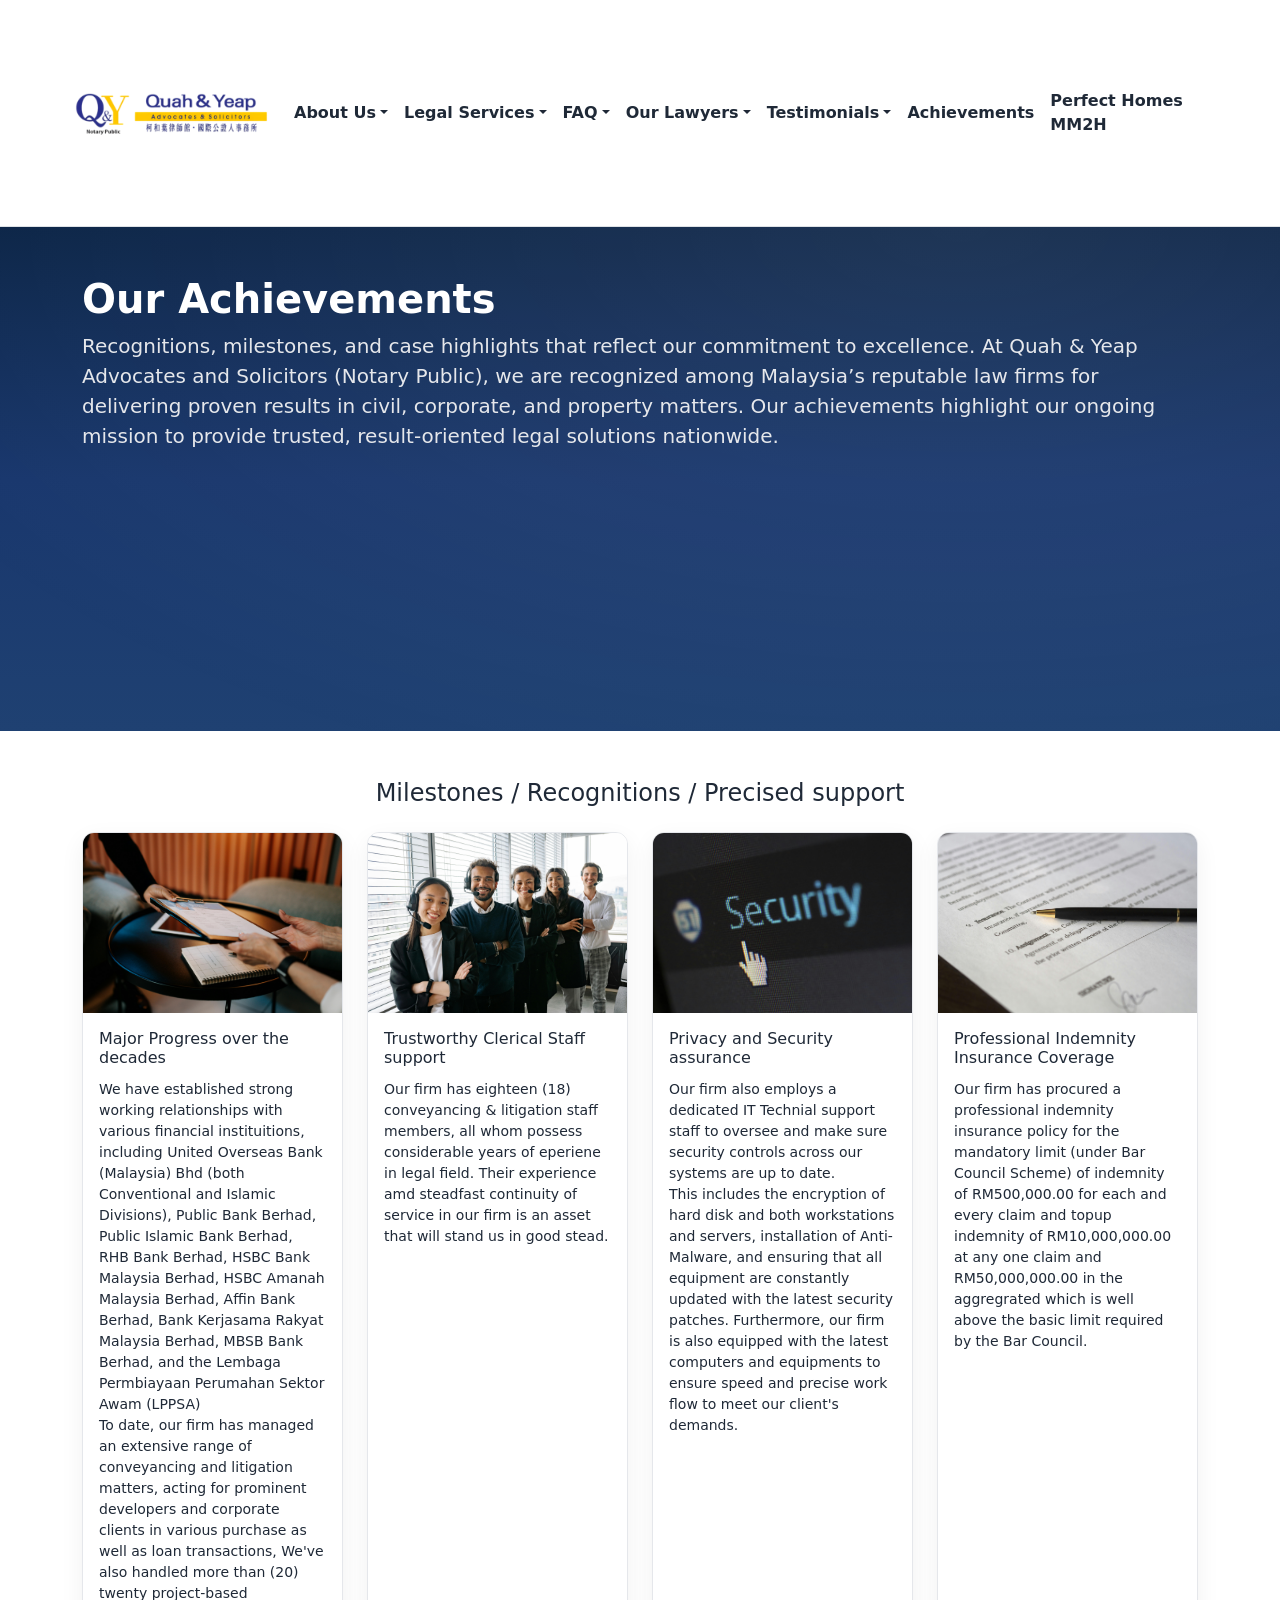
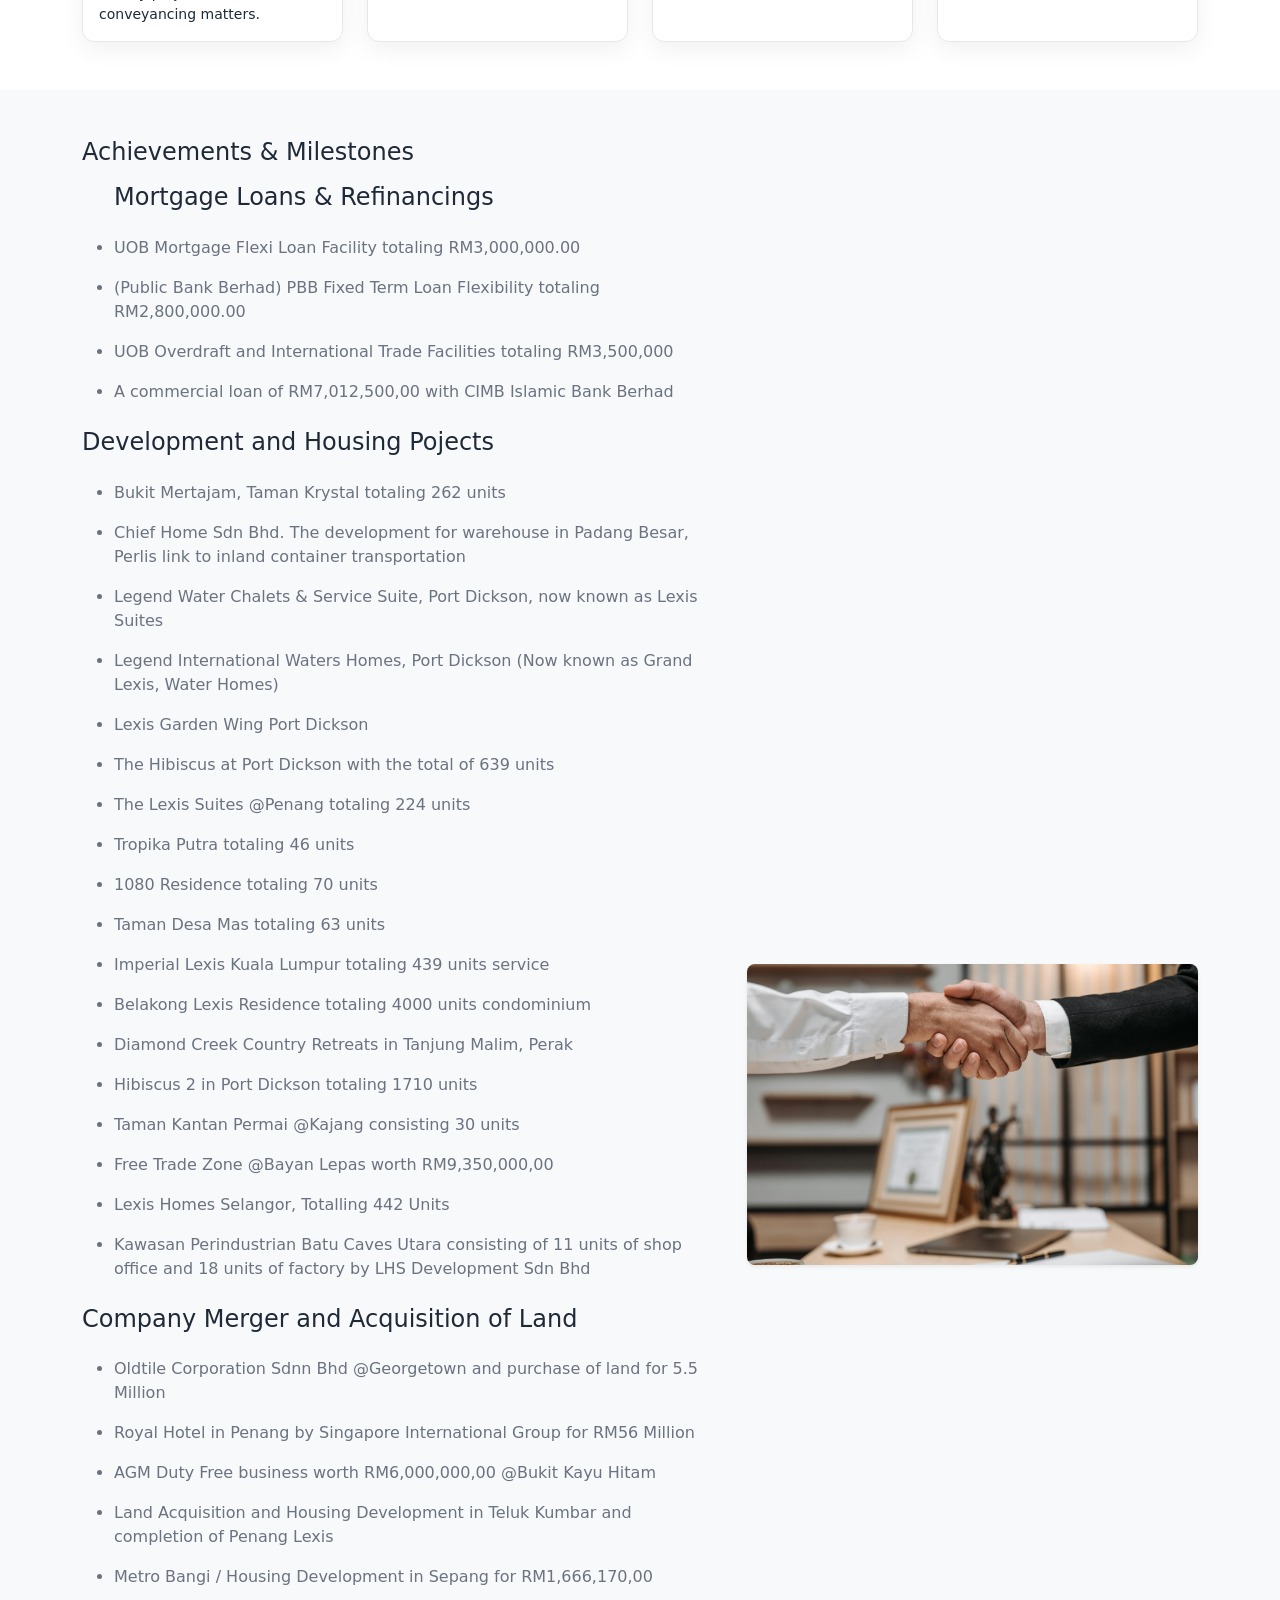
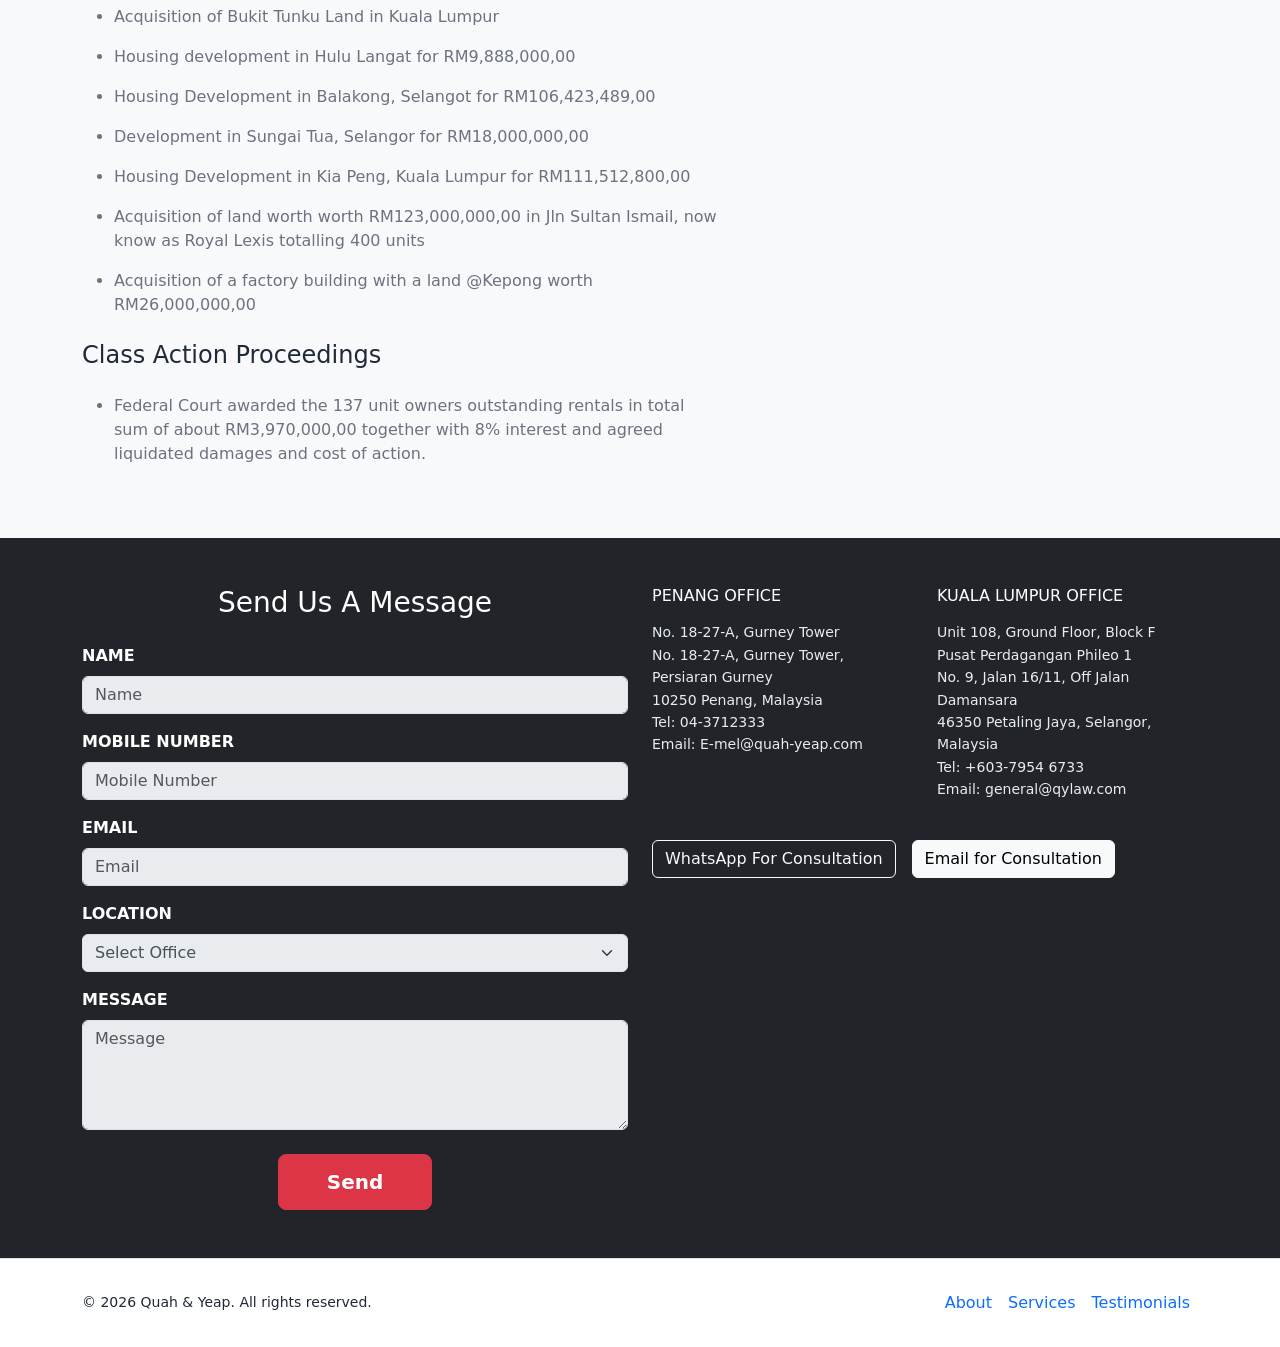
<file: achievements.html>
<!DOCTYPE html>
<html lang="en">
	<head>
		<meta charset="UTF-8">
		<meta name="viewport" content="width=device-width, initial-scale=1">
		<title>Quah and Yeap Advocates and Solicitors (Notary Public)</title>
		<meta name="description" content="Achievements and legal milestones by Quah & Yeap Advocates and Solicitors (Notary Public) – Malaysia's trusted law firm.">
		<link href="https://cdn.jsdelivr.net/npm/bootstrap@5.3.3/dist/css/bootstrap.min.css" rel="stylesheet" integrity="sha384-QWTKZyjpPEjISv5WaRU9OFeRpok6YctnYmDr5pNlyT2bRjXh0JMhjY6hW+ALEwIH" crossorigin="anonymous">
		<link rel="stylesheet" href="style.css">
	</head>
	<body>
		<header class="topbar border-bottom bg-white">
			<nav class="container navbar navbar-expand-lg" aria-label="Primary Navigation">
				<a class="navbar-brand d-flex align-items-center gap-2" href="index.html#home" aria-label="Homepage">
					<img src="Img/QnY Logo Upscaled 3.png" alt="Quah & Yeap Advocates and Solicitors Logo" width="200" height="200" loading="lazy">
				</a>
				<button class="navbar-toggler" type="button" data-bs-toggle="collapse" data-bs-target="#navMain" aria-controls="navMain" aria-expanded="false" aria-label="Toggle navigation">
					<span class="navbar-toggler-icon"></span>
				</button>
				<div class="collapse navbar-collapse" id="navMain">
					<ul class="navbar-nav ms-auto align-items-lg-center">
						<li class="nav-item dropdown">
							<a class="nav-link dropdown-toggle" href="#about" role="button" data-bs-toggle="dropdown" aria-expanded="false"><strong data-i18n="nav.about">About Us</strong></a>
							<ul class="dropdown-menu">
								<li><a class="dropdown-item" href="#about" data-i18n="nav.overview">Overview</a></li>
								<li><a class="dropdown-item" href="#values" data-i18n="nav.values">Our Values</a></li>
							</ul>
						</li>
						<li class="nav-item dropdown">
							<a class="nav-link dropdown-toggle" href="#services" role="button" data-bs-toggle="dropdown" aria-expanded="false"><strong data-i18n="nav.services">Legal Services</strong></a>
						</li>
						<li class="nav-item dropdown">
							<a class="nav-link dropdown-toggle" href="#faq" role="button" data-bs-toggle="dropdown" aria-expanded="false"><strong data-i18n="nav.faq">FAQ</strong></a>
							<ul class="dropdown-menu">
							</ul>
						</li>
						<li class="nav-item dropdown">
							<a class="nav-link dropdown-toggle" href="#lawyers" role="button" data-bs-toggle="dropdown" aria-expanded="false"><strong data-i18n="nav.lawyers">Our Lawyers</strong></a>
							<ul class="dropdown-menu">
								<li><a class="dropdown-item" href="#why-us" data-i18n="nav.why-us">Why Choose Us</a></li>
								<li><a class="dropdown-item" href="#lawyers" data-i18n="nav.profiles">Profiles</a></li>
							</ul>
						</li>
						<li class="nav-item dropdown">
							<a class="nav-link dropdown-toggle" href="#testimonials" role="button" data-bs-toggle="dropdown" aria-expanded="false"><strong data-i18n="nav.testimonials">Testimonials</strong></a>
						</li>
						<li class="nav-item dropdown">
							<a class="nav-link" href="achievements.html"><strong data-i18n="nav.achievements">Achievements</strong></a>
						</li>
						<li class="nav-item">
							<a class="nav-link" href="https://www.mm2hmalaysia.com.my/" target="_blank" rel="noopener noreferrer">
								<strong data-i18n="nav.Perfect Homes MM2H">Perfect Homes MM2H</strong>
							</a>
						</li>
					
					</ul>
				</div>
			</nav>
		</header>

		<main>
			<section class="hero-banner text-white position-relative">
				<div class="container py-5">
					<div class="row align-items-center g-4">
						<div class="col-12">
						<h1 class="display-6 fw-semibold fade-in" data-i18n="hero.title">Our Achievements</h1>
						<p class="lead fade-in" data-i18n="hero.desc">Recognitions, milestones, and case highlights that reflect our commitment to excellence.
								At <strong>Quah & Yeap Advocates and Solicitors (Notary Public)</strong>, we are recognized among Malaysia’s reputable law firms for delivering proven results in civil, corporate, and property matters. Our achievements highlight our ongoing mission to provide trusted, result-oriented legal solutions nationwide.</p>
						</div>
					</div>
				</div>
				<div class="hero-overlay"></div>
			</section>

			<section class="py-5 bg-white" aria-label="Achievement highlights">
				<div class="container">
					<h2 class="h4 text-center mb-4" data-i18n="section.title">Milestones / Recognitions / Precised support</h2>
					<div class="row g-4">
						<div class="col-12 col-md-6 col-lg-3">
							<article class="service-card h-100 fade-in">
								<img src="Img/Major progress over the decades.jpg" class="service-img" alt="Legal services and achievements imagery" loading="lazy">
								<div class="p-3">
						<h3 class="h6 mb-1" data-i18n="award.1">Major Progress over the decades</h3>
									<p class="mb-0 small">We have established strong working relationships with various financial instituitions, including United Overseas Bank (Malaysia) Bhd (both Conventional and Islamic Divisions), Public Bank Berhad, Public Islamic Bank Berhad, RHB Bank Berhad, HSBC Bank Malaysia Berhad, HSBC Amanah Malaysia Berhad, Affin Bank Berhad, Bank Kerjasama Rakyat Malaysia Berhad, MBSB Bank Berhad, and the Lembaga Permbiayaan Perumahan Sektor Awam (LPPSA)
									<br> To date, our firm has managed an extensive range of conveyancing and litigation matters, acting for prominent developers and corporate clients in various purchase as well as loan transactions, We've also handled more than (20) twenty project-based conveyancing matters. 	
									</p>
								</div>
							</article>
						</div>
						<div class="col-12 col-md-6 col-lg-3">
							<article class="service-card h-100 fade-in">
								<img src="Img/clerical staff support.jpg" class="service-img" alt="Development and housing projects achievements" loading="lazy">
								<div class="p-3">
						<h3 class="h6 mb-1" data-i18n="award.2">Trustworthy Clerical Staff support</h3>
									<p class="mb-0 small">Our firm has eighteen (18) conveyancing & litigation staff members, all whom possess considerable years of eperiene in legal field. Their experience amd steadfast continuity of service in our firm is an asset that will stand us in good stead.</p>
								</div>
							</article>
						</div>
						<div class="col-12 col-md-6 col-lg-3">
							<article class="service-card h-100 fade-in">
								<img src="Img/Security.jpg" class="service-img" alt="Company merger and acquisition achievements" loading="lazy">
								<div class="p-3">
						<h3 class="h6 mb-1" data-i18n="award.3">Privacy and Security assurance</h3>
									<p class="mb-0 small">Our firm also employs a dedicated IT Technial support staff to oversee and make sure security controls across our systems are up to date.<br>This includes the encryption of hard disk and both workstations and servers, installation of Anti-Malware, and ensuring that all equipment are constantly updated with the latest security patches. Furthermore, our firm is also equipped with the latest computers and equipments to ensure speed and precise work flow to meet our client's demands. </p>
								</div>
							</article>
						</div>
						<div class="col-12 col-md-6 col-lg-3">
							<article class="service-card h-100 fade-in">
								<img src="Img/professional indemnity insurance.jpg" class="service-img" alt="Class action proceedings and legal achievements" loading="lazy">
								<div class="p-3">
						<h3 class="h6 mb-1" data-i18n="award.4">Professional Indemnity Insurance Coverage</h3>
									<p class="mb-0 small">Our firm has procured a professional indemnity insurance policy for the mandatory limit (under Bar Council Scheme) of indemnity of RM500,000.00 for each and every claim and topup indemnity of RM10,000,000.00 at any one claim and RM50,000,000.00 in the aggregrated which is well above the basic limit required by the Bar Council.</p>
								</div>
							</article>
						</div>
					</div>
				</div>
			</section>

			<section class="py-5 bg-light" aria-label="Achievements & Milestones">
				<div class="container">
					<div class="row g-4 align-items-center">
						<div class="col-md-7">
							<h2 class="h4 mb-3">Achievements & Milestones</h2>
							<ul class="space-list">
							<h3 class="h4 mb-3">Mortgage Loans & Refinancings</h3>
								<li>UOB Mortgage Flexi Loan Facility totaling RM3,000,000.00</li>
                                <li>(Public Bank Berhad) PBB Fixed Term Loan Flexibility totaling RM2,800,000.00</li>
								<li>UOB Overdraft and International Trade Facilities totaling RM3,500,000</li>
                                <li>A commercial loan of RM7,012,500,00 with CIMB Islamic Bank Berhad</li>
							</ul>
							<h4 class="h4 mb-3">Development and Housing Pojects</h4>
							<ul class="space-list">
								<li>Bukit Mertajam, Taman Krystal totaling 262 units</li>
								<li>Chief Home Sdn Bhd. The development for warehouse in Padang Besar, Perlis link to inland container transportation</li>
								<li>Legend Water Chalets & Service Suite, Port Dickson, now known as Lexis Suites</li>
                                <li>Legend International Waters Homes, Port Dickson (Now known as Grand Lexis, Water Homes)</li>
                                <li>Lexis Garden Wing Port Dickson</li>
                                <li>The Hibiscus at Port Dickson with the total of 639 units</li>
                                <li>The Lexis Suites @Penang totaling 224 units</li>
                                <li>Tropika Putra totaling 46 units</li>
								<li>1080 Residence totaling 70 units</li>
                                <li>Taman Desa Mas totaling 63 units</li>
								<li>Imperial Lexis Kuala Lumpur totaling 439 units service</li>
                                <li>Belakong Lexis Residence totaling 4000 units condominium</li>
								<li>Diamond Creek Country Retreats in Tanjung Malim, Perak</li>
								<li>Hibiscus 2 in Port Dickson  totaling 1710 units</li>
								<li>Taman Kantan Permai @Kajang consisting 30 units</li>
								<li>Free Trade Zone @Bayan Lepas worth RM9,350,000,00</li>
								<li>Lexis Homes Selangor, Totalling 442 Units</li>
								<li>Kawasan Perindustrian Batu Caves Utara consisting of 11 units of shop office and 18 units of factory by LHS Development Sdn Bhd</li>
							</ul>
							<h5 class="h4 mb-3">Company Merger and Acquisition of Land</h5>
							<ul class="space-list">
								<li>Oldtile Corporation Sdnn Bhd @Georgetown and purchase of land for 5.5 Million</li>
								<li>Royal Hotel in Penang by Singapore International Group for RM56 Million</li>
								<li>AGM Duty Free business worth RM6,000,000,00 @Bukit Kayu Hitam</li>
								<li>Land Acquisition and Housing Development in Teluk Kumbar and completion of Penang Lexis</li>
								<li>Metro Bangi / Housing Development in Sepang for RM1,666,170,00</li>
								<li>Acquisition of Bukit Tunku Land in Kuala Lumpur</li>
								<li>Housing development in Hulu Langat for RM9,888,000,00</li>
								<li>Housing Development in Balakong, Selangot for RM106,423,489,00</li>
								<li>Development in Sungai Tua, Selangor for RM18,000,000,00</li>
								<li>Housing Development in Kia Peng, Kuala Lumpur for RM111,512,800,00</li>
								<li>Acquisition of land worth worth RM123,000,000,00 in Jln Sultan Ismail, now know as Royal Lexis totalling 400 units</li>
								<li>Acquisition of a factory building with a land @Kepong worth RM26,000,000,00</li>
							</ul>
							<h6 class="h4 mb-3">Class Action Proceedings</h6>
							<ul class="space-list">
								<li>Federal Court awarded the 137 unit owners outstanding rentals in total sum of about RM3,970,000,00 together with 8% interest and agreed liquidated damages and cost of action. </li>
						</div>
						<div class="col-md-5 text-center">
							<img src="Img/Lawfirm_shakehands.jpg" class="img-fluid rounded-3 shadow-sm" alt="Quah & Yeap law firm team achievements and milestones" loading="lazy">
						</div>
					</div>
				</div>
			</section>
		</main>

		<section class="cta-section bg-dark text-white" id="contact" aria-label="Contact form">
			<div class="container py-5">
				<div class="row g-4">
					<div class="col-12 col-lg-6">
						<h3 class="h3 mb-4 text-center">Send Us A Message</h3>
						<form class="contact-form" id="contactForm">
							<div class="mb-3">
								<label for="name" class="form-label">NAME</label>
								<input type="text" class="form-control" id="name" placeholder="Name" required aria-required="true">
							</div>
							<div class="mb-3">
								<label for="mobile" class="form-label">MOBILE NUMBER</label>
								<input type="tel" class="form-control" id="mobile" placeholder="Mobile Number" required aria-required="true">
							</div>
							<div class="mb-3">
								<label for="email" class="form-label">EMAIL</label>
								<input type="email" class="form-control" id="email" placeholder="Email" required aria-required="true">
							</div>
							<div class="mb-3">
								<label for="location" class="form-label">LOCATION</label>
								<select class="form-select" id="location" required aria-required="true">
									<option value="">Select Office</option>
									<option value="penang">Penang Office</option>
									<option value="kl">Kuala Lumpur Office</option>
								</select>
							</div>
							<div class="mb-4">
								<label for="message" class="form-label">MESSAGE</label>
								<textarea class="form-control" id="message" rows="4" placeholder="Message" required aria-required="true"></textarea>
							</div>
							<div class="text-center">
								<button type="submit" class="btn btn-danger btn-lg px-5" aria-label="Send message">Send</button>
							</div>
						</form>
					</div>
					<div class="col-12 col-lg-6">
						<div class="address-panel">
							<div class="row g-4">
								<div class="col-12 col-md-6">
									<h4 class="h6 mb-3">PENANG OFFICE</h4>
									<address class="small mb-3">
										No. 18-27-A, Gurney Tower<br>
										No. 18-27-A, Gurney Tower, Persiaran Gurney<br>
										10250 Penang, Malaysia<br>
										Tel: 04-3712333<br>
										Email: E-mel@quah-yeap.com
									</address>
								</div>
								<div class="col-12 col-md-6">
									<h4 class="h6 mb-3">KUALA LUMPUR OFFICE</h4>
									<address class="small mb-3">
										Unit 108, Ground Floor, Block F<br>
										Pusat Perdagangan Phileo 1<br>
										No. 9, Jalan 16/11, Off Jalan Damansara<br>
										46350 Petaling Jaya, Selangor, Malaysia<br>
										Tel: +603-7954 6733<br>
										Email: general@qylaw.com
									</address>
								</div>
							</div>
							<div class="text-center mt-4">
								<div class="d-flex gap-3 justify-content">
									<a class="btn btn-outline-light" href="https://wa.me/60123456789" target="_blank" rel="noopener" aria-label="Chat on WhatsApp">WhatsApp For Consultation</a>
									<a class="btn btn-light" href="mailto:general@qylaw.com" aria-label="Send email">Email for Consultation</a>
								</div>
							</div>
						</div>
					</div>
				</div>
			</div>
		</section>

		<footer class="site-footer border-top bg-white" aria-label="Footer">
			<div class="container py-4 d-flex flex-column flex-lg-row justify-content-between align-items-center gap-3">
				<p class="mb-0 small">© <span id="year"></span> Quah & Yeap. All rights reserved.</p>
				<ul class="nav">
					<li class="nav-item"><a class="nav-link px-2" href="index.html#about">About</a></li>
					<li class="nav-item"><a class="nav-link px-2" href="index.html#services">Services</a></li>
					<li class="nav-item"><a class="nav-link px-2" href="index.html#testimonials">Testimonials</a></li>
				</ul>
			</div>
		</footer>

		<script src="https://cdn.jsdelivr.net/npm/bootstrap@5.3.3/dist/js/bootstrap.bundle.min.js" integrity="sha384-YvpcrYf0tY3lHB60NNkmXc5s9fDVZLESaAA55NDzOxhy9GkcIdslK1eN7N6jIeHz" crossorigin="anonymous"></script>
		<script src="script.js" defer></script>
		<script>
			document.getElementById("year").textContent = new Date().getFullYear();
		</script>
		<!-- Language selector removed for achievements.html during edits. Re-add when ready. -->
	</body>
</file>
<file: style.css>
/* ==========================================================================
   Quah & Yeap Law Firm Stylesheet
   ========================================================================== 
   1. Root Variables
   2. Base Styles
   3. Header & Navigation
   4. Hero Banner
   5. Gallery Section
   6. Service Cards
   7. Client Section
   8. CTA Section
   9. Map & Location
   10. Language Selector
   11. Responsive Queries
========================================================================== */

/* 1. Root Variables */
:root {
    --brand-primary: #0d6efd;
    --brand-accent: #f7b500;
    --ink-900: #1f2937;
    --ink-600: #6b7280;
    --paper: #ffffff;
    --paper-soft: #f5f6f8;
    --space-xs: 0.25rem;
    --space-sm: 0.5rem;
    --space-md: 1rem;
    --space-lg: 2rem;
    --radius-md: 0.75rem;
    --transition-fast: 0.2s ease;
    --shadow-md: 0 8px 24px rgba(0,0,0,.06);
}

/* 2. Base Styles */
html { scroll-behavior: smooth; }
body { background-color: var(--paper); color: var(--ink-900); }

@media (prefers-reduced-motion: reduce) {
	* { animation: none !important; transition: none !important; }
}

.topbar .nav-link { padding: .75rem 1rem; color: var(--ink-900); transition: color var(--transition-fast); }
.topbar .nav-link:hover, .topbar .nav-link:focus { color: var(--brand-primary); }
.topbar .nav-item:has(.nav-link:hover) .nav-link { color: var(--brand-primary); }
.dropdown-menu { border-radius: .5rem; }

.hero-banner { min-height: 56vh; background: linear-gradient(180deg,#0b2447 0%,#19376d 50%,#1f4172 100%); }
.hero-banner .lead { color: #e5e7eb; }
.hero-overlay { position: absolute; inset: 0; background: radial-gradient(1200px 600px at 75% 0%, rgba(255,255,255,.08), transparent); pointer-events: none; }

.gallery { border-radius: .75rem; overflow: hidden; background: #000; box-shadow: var(--shadow-md); }
.gallery-track { display: flex; transform: translateX(0); will-change: transform; }
.gallery-img { width: 100%; height: clamp(240px, 32vw, 420px); object-fit: cover; flex: 0 0 100%; }

.feature-card { background: var(--paper-soft); border-radius: .75rem; }
.space-list li { padding: .5rem 0; color: var(--ink-600); }

.service-card, .qny-service-card { background: var(--paper); border: 1px solid #e5e7eb; border-radius: .75rem; overflow: hidden; box-shadow: var(--shadow-md); transition: box-shadow var(--transition-fast), transform var(--transition-fast); }
.service-img, .qny-service-img { width: 100%; height: 180px; object-fit: cover; }
.lawyer-img, .qny-lawyer-img { width: 100%; aspect-ratio: 4 / 5; object-fit: cover; display: block; }

/* Clients section container spacing aligns with site rhythm */
.clients-section { container-type: inline-size; }

/* Responsive grid: 5 → 3 → 2 → 1 columns */
.clients-grid, .qny-clients-grid {
	display: grid;
	gap: 1rem; /* Adjust spacing between cards */
	padding: 0;
	margin: 0;
	list-style: none;
}
@container (min-width: 1200px) {
	.clients-grid, .qny-clients-grid { grid-template-columns: repeat(5, 1fr); }
}
@container (min-width: 768px) and (max-width: 1199.98px) {
	.clients-grid, .qny-clients-grid { grid-template-columns: repeat(3, 1fr); }
}
@container (min-width: 576px) and (max-width: 767.98px) {
	.clients-grid, .qny-clients-grid { grid-template-columns: repeat(2, 1fr); }
}
@container (max-width: 575.98px) {
	.clients-grid, .qny-clients-grid { grid-template-columns: 1fr; }
}

/* Card reset: accessible, focusable, consistent height */
.client-card, .qny-client-card {
	width: 100%;
	display: flex;
	flex-direction: column;
	align-items: stretch;
	gap: 0.75rem;
	padding: 1rem; /* Adjust padding */
	background: var(--paper);
	border: 1px solid #e5e7eb;
	border-radius: 0.75rem;
	cursor: pointer;
	text-align: left;
	transition: transform var(--transition-fast), box-shadow var(--transition-fast), border-color var(--transition-fast);
	box-shadow: 0 0 0 rgba(0,0,0,0);
}
.client-card:hover, .qny-client-card:hover {
	transform: translateY(-2px);
	box-shadow: var(--shadow-md);
	border-color: #e0e3e8;
}
.client-card:focus-visible, .qny-client-card:focus-visible {
	outline: 2px solid var(--brand-primary);
	outline-offset: 2px;
}

/* Logo area: keeps aspect, centers image, prevents overflow */
.client-logo, .qny-client-logo {
	display: flex;
	align-items: center;
	justify-content: center;
	background: var(--paper-soft); /* Subtle backdrop for transparency */
	border-radius: 0.5rem;
	padding: 0.5rem;
	min-height: clamp(60px, 8vw, 120px);
}
.client-logo img, .qny-client-logo img {
	height: 100%;
	width: auto;
	max-width: 100%;
	object-fit: contain; /* Prevents distortion */
}

/* Meta area: equal heights across cards */
.client-meta, .qny-client-meta {
	display: flex;
	flex-direction: column;
	gap: 0.375rem;
	min-height: 4.25rem; /* Balances varying title lengths */
}

/* Title and blurb: inherit brand typography */
.client-title, .qny-client-title {
	font-size: 0.95rem;
	font-weight: 600;
	color: var(--ink-900);
	margin: 0;
}
.client-blurb, .qny-client-blurb {
	color: var(--ink-600);
	margin: 0;
	font-size: 0.9rem;
	/* 2-line clamp with ellipsis */
	display: -webkit-box;
	-webkit-line-clamp: 2;
	-webkit-box-orient: vertical;
	line-clamp: 2;
	overflow: hidden;
	text-overflow: ellipsis;
	line-height: 1.4;
	min-height: calc(1.4em * 2);
}

/* Expanded state: reveal full blurb */
.client-card.is-expanded .client-blurb, .qny-client-card.is-expanded .qny-client-blurb {
	-webkit-line-clamp: unset;
	line-clamp: unset;
	max-height: none;
}

/* Reveal-on-scroll animation (optional, added via JS) */
.client-card, .qny-client-card {
	opacity: 0;
	transform: translateY(8px);
}
.client-card.reveal-in, .qny-client-card.reveal-in {
	opacity: 1;
	transform: translateY(0);
	transition: opacity var(--transition-fast), transform var(--transition-fast);
}

.badge-tile, .qny-badge-tile { background: var(--paper); border: 1px dashed #d1d5db; padding: 1.25rem; border-radius: .75rem; color: var(--ink-600); }

.map-embed, .qny-map-embed { background: #e5e7eb; aspect-ratio: 16 / 9; max-height: 400px; border-radius: var(--radius-md); box-shadow: var(--shadow-md); overflow: hidden; }
.map-fallback, .qny-map-fallback { aspect-ratio: 16 / 9; max-height: 400px; background: #e5e7eb; }
/* Leaflet default container override to match rounded corners */
.map-embed .leaflet-container, .qny-map-embed .leaflet-container { height: 100%; width: 100%; border-radius: var(--radius-md); }

.fade-in { opacity: 0; transform: translateY(8px); will-change: transform, opacity; }
.is-visible { opacity: 1; transform: translateY(0); transition: opacity var(--transition-fast), transform var(--transition-fast); }

#testimonials .carousel .carousel-item { transition: transform var(--transition-fast), opacity var(--transition-fast); }

/* CTA Section Styling */
.cta-section { background: #343a40; }
.cta-section .form-label { color: #ffffff; font-weight: 600; margin-bottom: 0.5rem; }
.cta-section .form-control, .cta-section .form-select { 
    background-color: #e9ecef; 
    border: 1px solid #dee2e6; 
    color: #495057; 
    border-radius: 0.375rem;
}
.cta-section .form-control:focus, .cta-section .form-select:focus { 
    background-color: #ffffff; 
    border-color: #dc3545; 
    box-shadow: 0 0 0 0.2rem rgba(220, 53, 69, 0.25); 
}
.cta-section .btn-danger { 
    background-color: #dc3545; 
    border-color: #dc3545; 
    font-weight: 600; 
    padding: 0.75rem 2rem;
}
.cta-section .btn-danger:hover { 
    background-color: #c82333; 
    border-color: #bd2130; 
}
.address-panel h6 { color: #ffffff; font-weight: 600; }
.address-panel address { color: #e9ecef; line-height: 1.6; }

/* Language Selector Styles */
.language-selector {
    position: relative;
    display: inline-block;
    margin-left: 1rem;
}

.lang-button {
    display: flex;
    align-items: center;
    gap: 0.5rem;
    padding: 0.5rem 0.75rem;
    background: var(--paper);
    border: 1px solid #dee2e6;
    border-radius: 0.375rem;
    cursor: pointer;
    transition: all 0.2s ease;
    font-size: 0.875rem;
    font-weight: 500;
    color: var(--ink-900);
}

.lang-button:hover {
    background: var(--paper-soft);
    border-color: var(--brand-primary);
}

.lang-button:focus {
    outline: 2px solid var(--brand-primary);
    outline-offset: 2px;
}

.lang-flag {
    font-size: 1rem;
    line-height: 1;
}

.lang-code {
    font-weight: 600;
    min-width: 1.5rem;
}

.lang-arrow {
    font-size: 0.75rem;
    transition: transform 0.2s ease;
    color: var(--ink-600);
}

.language-selector[aria-expanded="true"] .lang-arrow {
    transform: rotate(180deg);
}

.lang-dropdown {
    position: absolute;
    top: 100%;
    right: 0;
    min-width: 120px;
    background: var(--paper);
    border: 1px solid #dee2e6;
    border-radius: 0.5rem;
    box-shadow: 0 0.5rem 1rem rgba(0, 0, 0, 0.15);
    list-style: none;
    padding: 0.25rem 0;
    margin: 0.25rem 0 0 0;
    opacity: 0;
    visibility: hidden;
    transform: translateY(-0.5rem);
    transition: all 0.2s ease;
    z-index: 1000;
}

.language-selector[aria-expanded="true"] .lang-dropdown {
    opacity: 1;
    visibility: visible;
    transform: translateY(0);
}

.lang-option {
    display: flex;
    align-items: center;
    gap: 0.5rem;
    padding: 0.5rem 0.75rem;
    color: var(--ink-900);
    text-decoration: none;
    transition: background-color 0.2s ease;
    font-size: 0.875rem;
    font-weight: 500;
}

.lang-option:hover {
    background: var(--paper-soft);
    color: var(--brand-primary);
}

.lang-option[aria-current="true"] {
    background: var(--brand-primary);
    color: white;
    font-weight: 600;
}

.lang-option[aria-current="true"]:hover {
    background: var(--brand-primary);
    color: white;
}

/* Mobile responsive adjustments */
/* 11. Responsive Queries */
@media (max-width: 991.98px) { /* lg */
    .hero-banner { min-height: 48vh; }
    .gallery-img { height: 220px; }
    .language-selector { margin-left: 0.5rem; }
    .lang-button { padding: 0.375rem 0.5rem; font-size: 0.8rem; }
    .lang-dropdown { right: -0.5rem; min-width: 100px; }
}
@media (max-width: 767.98px) { /* md */ }
@media (max-width: 575.98px) { /* sm */ }
@media (min-width: 1200px) and (max-width: 1399.98px) { /* xl */ }
@media (min-width: 1400px) { /* xxl */ }

/* Navbar language dropdown */
.navbar .dropdown-menu-end { min-width: 160px; }
#languageDropdown { font-size: 0.95rem; font-weight: 500; }

/* ====== Lawyers grid: flex wrapping for even distribution (5 items look centered) ====== */
.lawyers-row {
  display: flex;
  flex-wrap: wrap;
  gap: 1rem;
  justify-content: center;
  margin-left: -0.5rem;
  margin-right: -0.5rem;
}

/* Ensure bootstrap column children participate in the flex layout */
.lawyers-row > [class*="col-"] {
  padding-left: 0.5rem;
  padding-right: 0.5rem;
  display: flex;
}

/* At large screens: 4 columns layout */
@media (min-width: 992px) {
  .lawyers-row > .col-lg-3 {
    flex: 0 0 calc(25% - 1rem);
    max-width: calc(25% - 1rem);
  }
}

/* Medium screens: 2 columns */
@media (min-width: 600px) and (max-width: 991.98px) {
  .lawyers-row > .col-md-6 {
    flex: 0 0 calc(50% - 1rem);
    max-width: calc(50% - 1rem);
  }
}

/* Mobile: full width */
@media (max-width: 599.98px) {
  .lawyers-row > .col-12 {
    flex: 0 0 100%;
    max-width: 100%;
  }
}

/* Make cards equal height and layout content vertically */
.service-card {
  display: flex;
  flex-direction: column;
  width: 100%;
  align-items: stretch;
}

/* Make p-3 content area grow so cards match height */
.service-card > .p-3 {
  display: flex;
  flex-direction: column;
  gap: 0.5rem;
  flex-grow: 1;
}

/* Make images consistent (reinforce existing rules) */
.lawyer-img {
  display: block;
  width: 100%;
  object-fit: cover;
}

/* Small polish: center the last single card row visually */
@media (min-width: 992px) {
  .lawyers-row > .col-lg-3:nth-last-child(1) {
    max-width: 320px;
    flex: 0 0 320px;
  }
}
</file>
